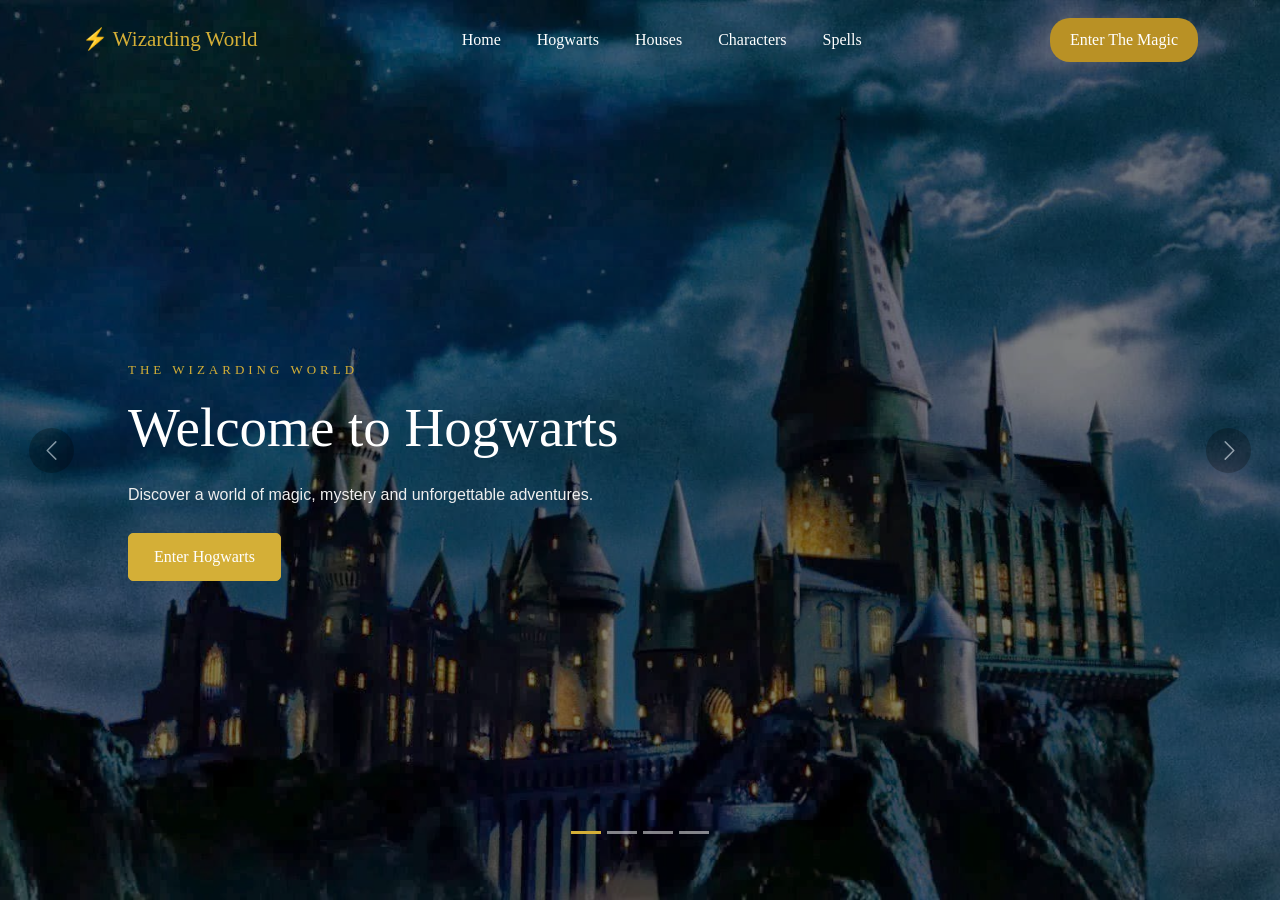
<file: Harry-Potter-Website/index.html>
<!DOCTYPE html>
<html lang="en">

<head>

    <meta charset="UTF-8">

    <meta name="viewport" content="width=device-width, initial-scale=1.0">

    <title>Wizarding World</title>

    <link href="https://cdn.jsdelivr.net/npm/bootstrap@5.3.8/dist/css/bootstrap.min.css" rel="stylesheet">

    <link rel="stylesheet" href="style.css">

</head>

<body>


<nav class="navbar navbar-expand-lg fixed-top">

    <div class="container">

        <a class="navbar-brand" href="#">
            ⚡ Wizarding World
        </a>

        <button class="navbar-toggler"
                type="button"
                data-bs-toggle="collapse"
                data-bs-target="#nav">

            <span class="navbar-toggler-icon"></span>

        </button>


        <div class="collapse navbar-collapse" id="nav">

            <ul class="navbar-nav mx-auto">

                <li class="nav-item">
                    <a class="nav-link" href="#">Home</a>
                </li>

                <li class="nav-item">
                    <a class="nav-link" href="#">Hogwarts</a>
                </li>

                <li class="nav-item">
                    <a class="nav-link" href="#">Houses</a>
                </li>

                <li class="nav-item">
                    <a class="nav-link" href="#">Characters</a>
                </li>

                <li class="nav-item">
                    <a class="nav-link" href="#">Spells</a>
                </li>

            </ul>


            <button class="magic-btn">
                Enter The Magic
            </button>

        </div>

    </div>

</nav>


<section class="fixed">



    <img src="images/hogwarts.jpg"
         class="background"
         alt="Hogwarts">




    <div class="overlay"></div>



    <div id="textSlider"
         class="carousel slide"
         data-bs-ride="false">


        <div class="carousel-inner">



            <div class="carousel-item active">

                <div class="content">

                    <p>THE WIZARDING WORLD</p>

                    <h1>Welcome to Hogwarts</h1>

                    <span>
                        Discover a world of magic, mystery and unforgettable adventures.
                    </span>

                    <button>
                        Enter Hogwarts
                    </button>

                </div>

            </div>



            <div class="carousel-item">

                <div class="content">

                    <p>THE HOUSE OF COURAGE</p>

                    <h1>Gryffindor</h1>

                    <span>
                        Where courage, bravery and determination live.
                    </span>

                    <button>
                        Explore Gryffindor
                    </button>

                </div>

            </div>



            <div class="carousel-item">

                <div class="content">

                    <p>BEYOND THE CASTLE</p>

                    <h1>Forbidden Forest</h1>

                    <span>
                        Enter a mysterious world filled with magical creatures.
                    </span>

                    <button>
                        Enter The Forest
                    </button>

                </div>

            </div>




            <div class="carousel-item">

                <div class="content">

                    <p>THE MAGICAL STREET</p>

                    <h1>Diagon Alley</h1>

                    <span>
                        Discover magical shops and everything a young wizard needs.
                    </span>

                    <button>
                        Explore The Alley
                    </button>

                </div>

            </div>


        </div>




        <button class="carousel-control-prev"
                type="button"
                data-bs-target="#textSlider"
                data-bs-slide="prev">

            <span class="carousel-control-prev-icon"></span>

        </button>


        <button class="carousel-control-next"
                type="button"
                data-bs-target="#textSlider"
                data-bs-slide="next">

            <span class="carousel-control-next-icon"></span>

        </button>



        <div class="carousel-indicators">

            <button type="button"
                    data-bs-target="#textSlider"
                    data-bs-slide-to="0"
                    class="active">
            </button>

            <button type="button"
                    data-bs-target="#textSlider"
                    data-bs-slide-to="1">
            </button>

            <button type="button"
                    data-bs-target="#textSlider"
                    data-bs-slide-to="2">
            </button>

            <button type="button"
                    data-bs-target="#textSlider"
                    data-bs-slide-to="3">
            </button>

        </div>


    </div>

</section>


<script src="https://cdn.jsdelivr.net/npm/bootstrap@5.3.8/dist/js/bootstrap.bundle.min.js"></script>

</body>

</html>
</file>
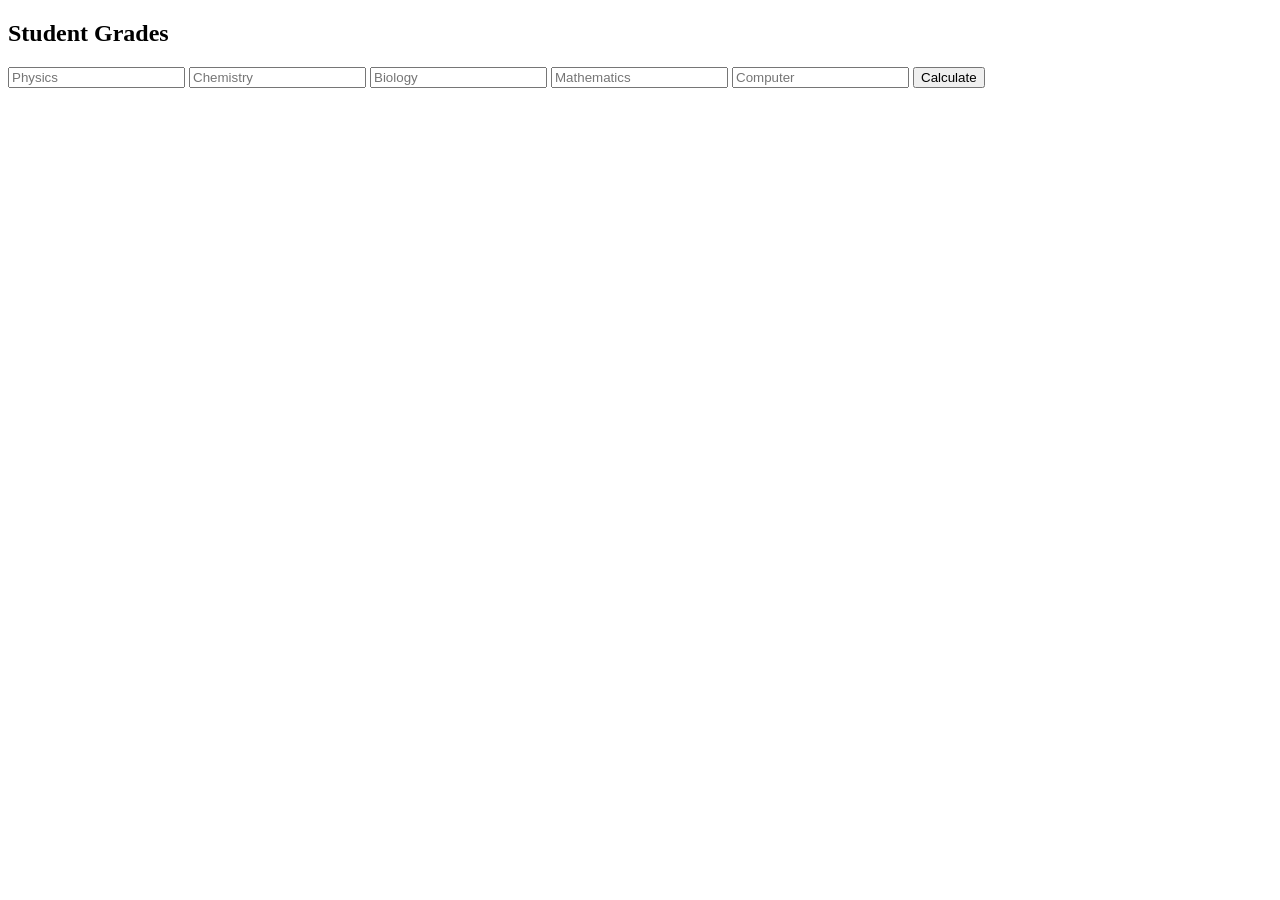
<file: Task js/Task 1/index.html>
<!DOCTYPE html>
<html>
<head>
    <title>Task 1</title>
</head>
<body>

    <h2>Student Grades</h2>

    <input type="text" id="physics" placeholder="Physics">
    <input type="text" id="chemistry" placeholder="Chemistry">
    <input type="text" id="biology" placeholder="Biology">
    <input type="text" id="mathematics" placeholder="Mathematics">
    <input type="text" id="computer" placeholder="Computer">

    <button id="calculate">Calculate</button>

    <p id="result"></p>

    <script src="plugin.js"></script>
</body>
</html>
</file>
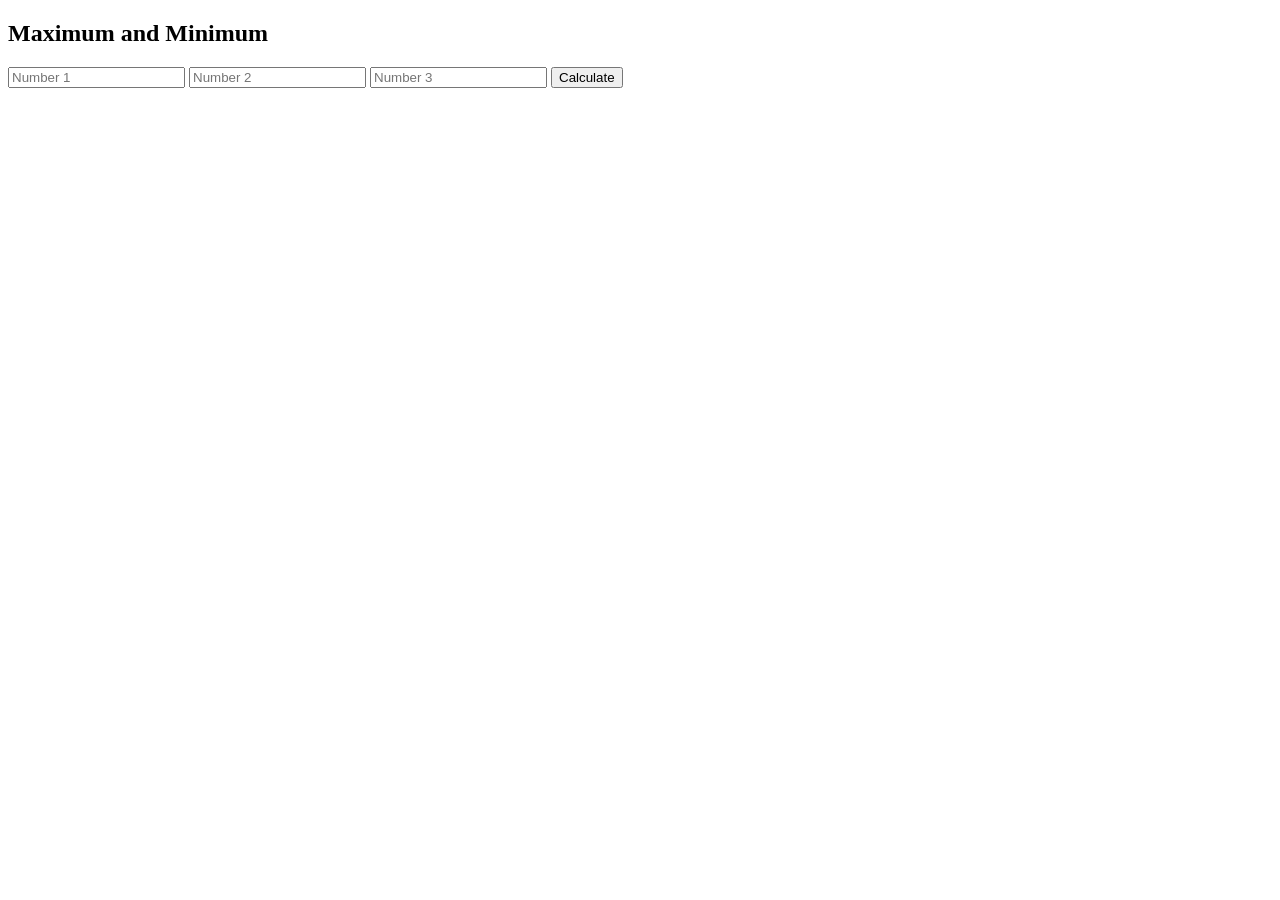
<file: Task js/Task 2/index.html>
<!DOCTYPE html>
<html>
<head>
    <title>Task 2</title>
</head>
<body>

    <h2>Maximum and Minimum</h2>

    <input type="text" id="num1" placeholder="Number 1">
    <input type="text" id="num2" placeholder="Number 2">
    <input type="text" id="num3" placeholder="Number 3">

    <button id="calculate">Calculate</button>

    <p id="result"></p>

    <script src="plugin.js"></script>
</body>
</html>
</file>
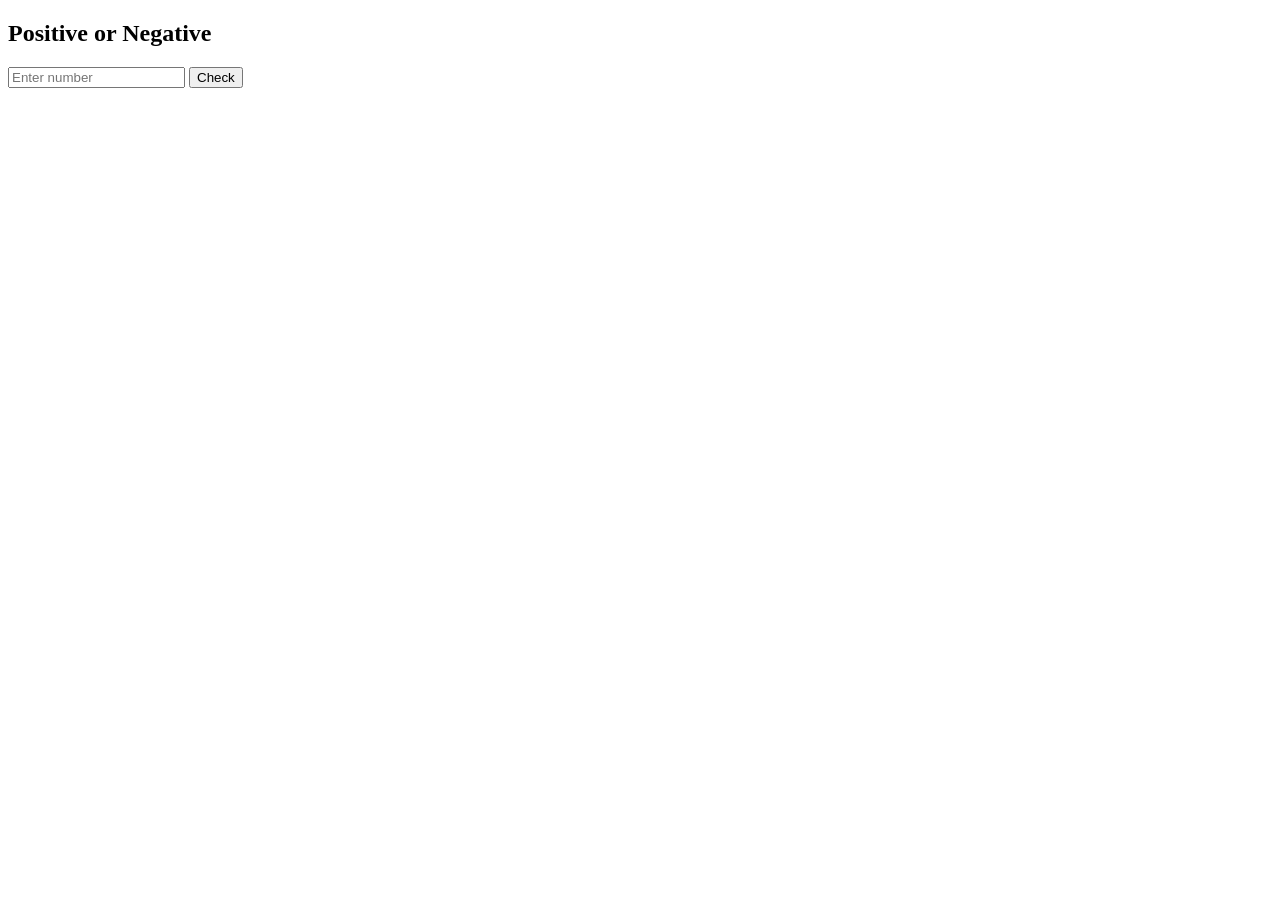
<file: Task js/Task 3/index.html>
<!DOCTYPE html>
<html>
<head>
    <title>Task 3</title>
</head>
<body>

    <h2>Positive or Negative</h2>

    <input type="text" id="number" placeholder="Enter number">

    <button id="check">Check</button>

    <p id="result"></p>

    <script src="plugin.js"></script>
</body>
</html>
</file>
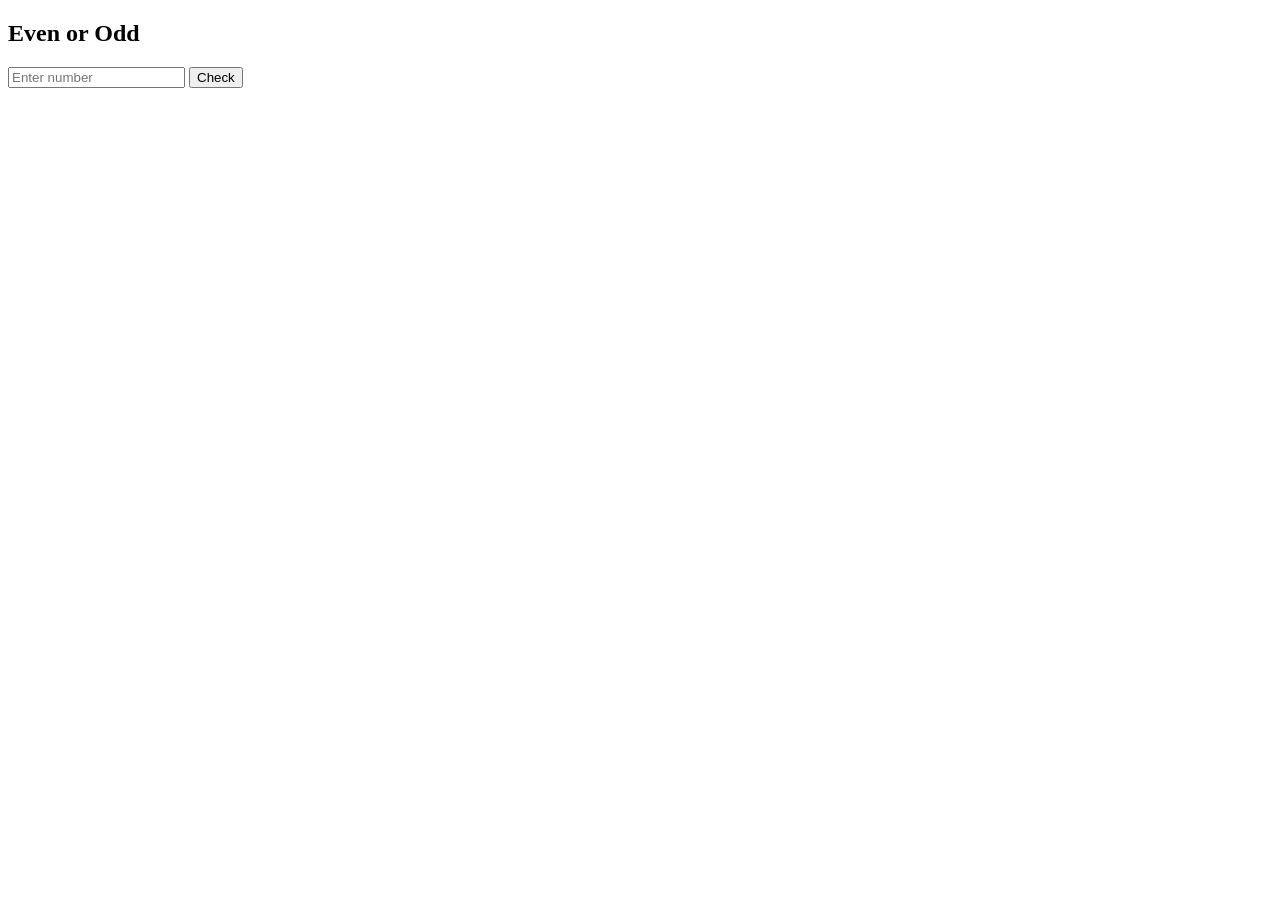
<file: Task js/Task 4/index.html>
<!DOCTYPE html>
<html>
<head>
    <title>Task 4</title>
</head>
<body>

    <h2>Even or Odd</h2>

    <input type="text" id="number" placeholder="Enter number">

    <button id="check">Check</button>

    <p id="result"></p>

    <script src="plugin.js"></script>
</body>
</html>
</file>
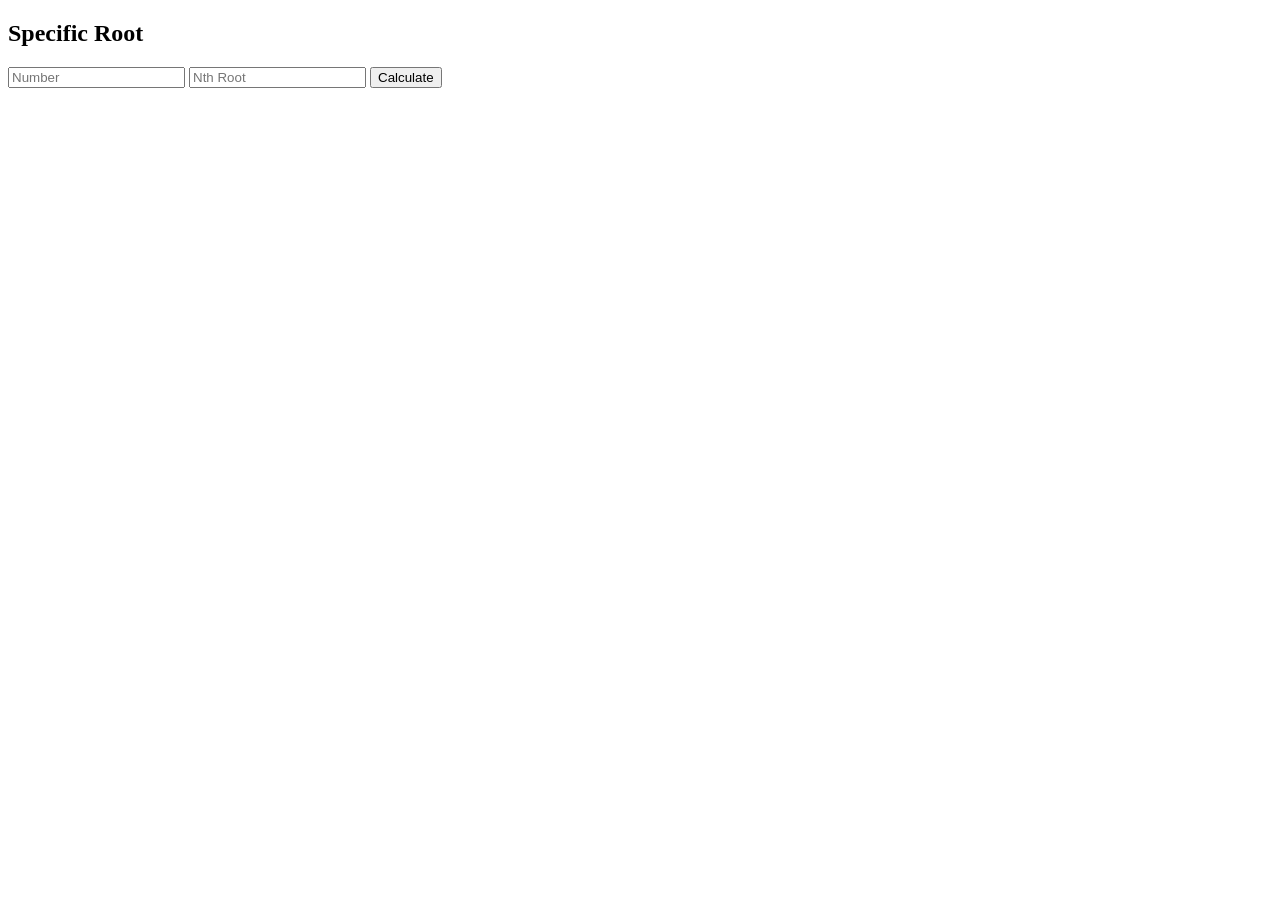
<file: Task js/Task 5/index.html>
<!DOCTYPE html>
<html>
<head>
    <title>Task 5</title>
</head>
<body>

    <h2>Specific Root</h2>

    <input type="text" id="number" placeholder="Number">
    <input type="text" id="root" placeholder="Nth Root">

    <button id="calculate">Calculate</button>

    <p id="result"></p>

    <script src="plugin.js"></script>
</body>
</html>
</file>
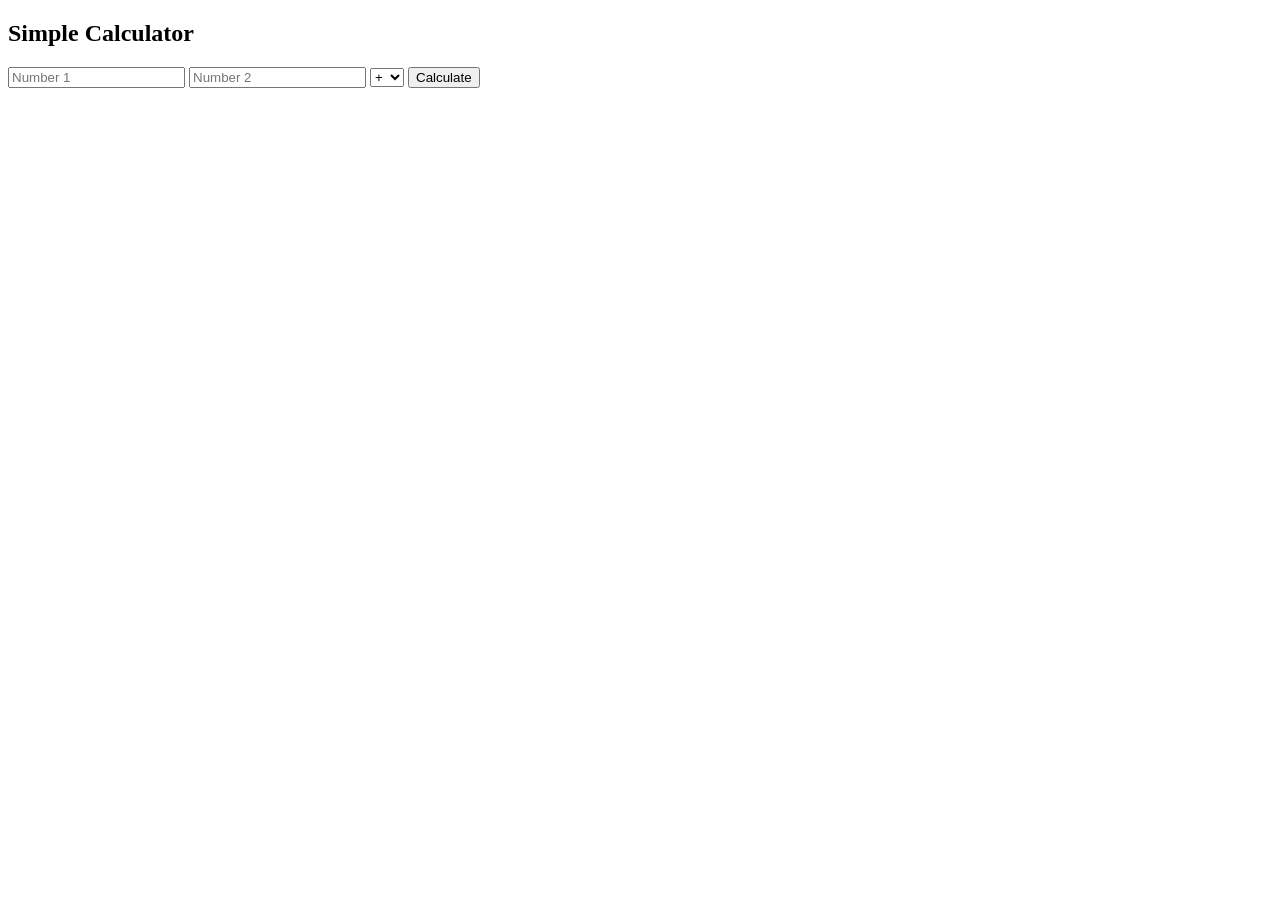
<file: Task js/Task 6/index.html>
<!DOCTYPE html>
<html>
<head>
    <title>Task 6</title>
</head>
<body>

    <h2>Simple Calculator</h2>

    <input type="text" id="num1" placeholder="Number 1">

    <input type="text" id="num2" placeholder="Number 2">

    <select id="operation">
        <option value="+">+</option>
        <option value="-">-</option>
        <option value="*">*</option>
        <option value="/">/</option>
        <option value="%">%</option>
    </select>

    <button id="calculate">Calculate</button>

    <p id="result"></p>

    <script src="plugin.js"></script>
</body>
</html>
</file>
<file: Harry-Potter-Website/style.css>
* {
    margin: 0;
    padding: 0;
    box-sizing: border-box;
}

body {
    font-family: Georgia, serif;
}


.navbar {
    background: transparent;
    padding: 18px 0;
    z-index: 10;
}


.navbar-brand {
    color: #d4af37;
    font-size: 21px;
}


.navbar-brand:hover {
    color: #f0d36b;
}


.nav-link {
    color: white !important;
    margin: 0 10px;
}


.nav-link:hover {
    color: #d4af37 !important;
}


.navbar-toggler {
    background: #d4af37;
}


.magic-btn {
    background: #b99125;
    color: white;
    border: none;
    padding: 10px 20px;
    border-radius: 20px;
}

.magic-btn:hover{
     background: transparent;
      border: 1px solid #d4af37;
}


.fixed {
    height: 100vh;
    position: relative;
    overflow: hidden;
}


.background {
    width: 100%;
    height: 100%;
    object-fit: cover;
    position: absolute;
    top: 0;
    left: 0;
}


.overlay {
    position: absolute;
    top: 0;
    left: 0;

    width: 100%;
    height: 100%;

    background: rgba(0, 0, 0, 0.5);
}


#textSlider {
    position: absolute;

    top: 0;
    left: 0;

    width: 100%;
    height: 100%;
}


.carousel-inner {
    height: 100%;
}


.carousel-item {
    height: 100%;
}


.content {
    position: absolute;

    top: 40%;
    left: 10%;

    max-width: 550px;

    color: white;
}


.content p {
    color: #d4af37;

    font-size: 13px;

    letter-spacing: 4px;

    margin-bottom: 15px;
}


.content h1 {
    font-size: 55px;

    margin-bottom: 20px;
}


.content span {
    display: block;

    font-family: Arial, sans-serif;

    color: #eeeeee;

    line-height: 1.7;

    margin-bottom: 25px;
}


.content button {
     background: #d4af37;
     color: white;
    border: 1px solid #d4af37;
     padding: 11px 25px;
      border-radius: 5px;
}


.content button:hover {
    background: transparent;

    color: #d4af37;

    border: 1px solid #d4af37;

    padding: 11px 25px;

    border-radius: 5px;
}


.carousel-control-prev,
.carousel-control-next {
    width: 8%;
}


.carousel-control-prev-icon,
.carousel-control-next-icon {
    width: 45px;
    height: 45px;

    background-color: rgba(0, 0, 0, 0.5);

    border-radius: 50%;

    background-size: 50%;
}


.carousel-indicators {
    bottom: 35px;
}


.carousel-indicators button {
    width: 30px;
    height: 4px;

    border-radius: 5px;

    margin: 5px;
}


.carousel-indicators .active {
    background-color: #d4af37;
}


@media (max-width: 768px) {

    .navbar {
        background: #080c14;
    }

    .content {
        left: 8%;
        right: 8%;
    }

    .content h1 {
        font-size: 38px;
    }

    .content span {
        font-size: 14px;
    }

}
</file>
